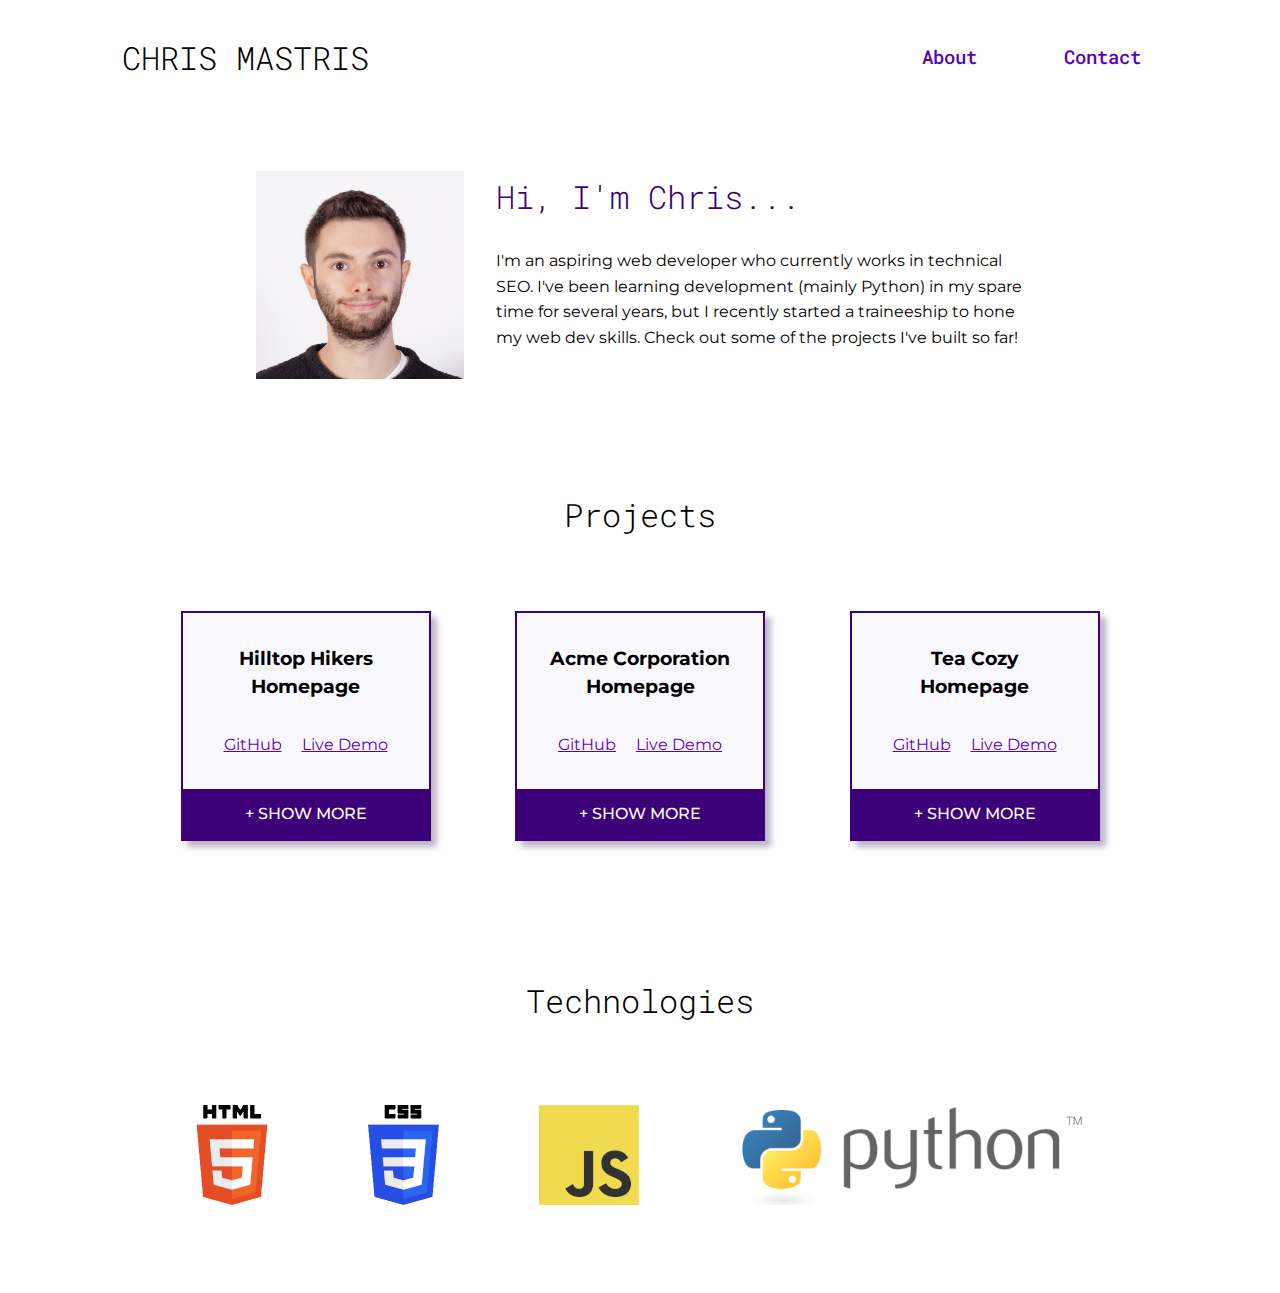
<file: index.html>
<!DOCTYPE html>
<!--[if lt IE 7]>      <html class="no-js lt-ie9 lt-ie8 lt-ie7"> <![endif]-->
<!--[if IE 7]>         <html class="no-js lt-ie9 lt-ie8"> <![endif]-->
<!--[if IE 8]>         <html class="no-js lt-ie9"> <![endif]-->
<!--[if gt IE 8]>      <html class="no-js"> <!--<![endif]-->
<html>
  <head>
    <meta charset="utf-8">
    <meta http-equiv="X-UA-Compatible" content="IE=edge">
    <title>About | Chris Mastris</title>
    <meta name="description" content="Learn more about my skills and previous projects.">
    <meta name="viewport" content="width=device-width, initial-scale=1">
    <link rel="preconnect" href="https://fonts.googleapis.com">
    <link rel="preconnect" href="https://fonts.gstatic.com" crossorigin>
    <link rel="stylesheet" href="./resources/css/reset.css">
    <link rel="stylesheet" href="./resources/css/styles.css">
    <link href="https://fonts.googleapis.com/css2?family=Montserrat:wght@400;500&family=Roboto+Mono:wght@300;500&display=swap" rel="stylesheet">
    <link rel="icon" href="./resources/images/favicon.ico">
  </head>
  <body>
    <header>
      <div class="logo">Chris Mastris</div>
      <nav>
        <ul>
          <li><a href="/codecademy-portfolio/">About</a></li>
          <li><a href="/codecademy-portfolio/contact.html">Contact</a></li>
        </ul>
      </nav>
    </header>
    <main>
      <section class="content-container-narrow">
        <div class="media-object">
          <img src="./resources/images/headshot.jpg" alt="Chris Mastris" class="media">
          <div class="content">
            <h2 class="dark-purple">Hi, I'm Chris...</h2>
            <p>I'm an aspiring web developer who currently works in technical SEO. I've been learning development (mainly Python) in my spare time for several years, but I recently started a traineeship to hone my web dev skills. Check out some of the projects I've built so far!</p>
          </div>
        </div>
      </section>
      <section class="content-container tiles">
        <h2 class="section-heading">Projects</h2>
        <article class="tile collapsed">
          <div class="main-content">
            <h3>Hilltop Hikers Homepage</h3>
            <div class="expanded-content">
              <img src="./resources/images/hilltop-hikers.png" alt="Hilltop Hikers Website Screenshot">
              <p>A Codecademy HTML & CSS independent practice project with an open-ended brief: design, build, and style a static club homepage. I utilised media queries, CSS Flexbox, and CSS Grid to produce a responsive layout. Material Symbols (font icons) were used to add extra visual flair.</p>
            </div>
          </div>
          <div class="links">
            <a href="https://github.com/Cmastris/club-homepage" target="_blank" rel="noopener">GitHub</a>
            <a href="https://cmastris.github.io/club-homepage/" target="_blank" rel="noopener">Live Demo</a>
          </div>
          <div class="expand-toggle">+ Show More</div>
        </article>
        <article class="tile collapsed">
          <div class="main-content">
            <h3>Acme Corporation Homepage</h3>
            <div class="expanded-content">
              <img src="./resources/images/acme-corporation.png" alt="Acme Corporation Website Screenshot">
              <p>A Codecademy HTML & CSS independent practice project with an open-ended brief: design, build, and style a static company homepage using CSS Flexbox. I utilised media queries and CSS Flexbox to produce a responsive layout.</p>
            </div>
          </div>
          <div class="links">
            <a href="https://github.com/Cmastris/company-homepage-flexbox" target="_blank" rel="noopener">GitHub</a>
            <a href="https://cmastris.github.io/company-homepage-flexbox/" target="_blank" rel="noopener">Live Demo</a>
          </div>
          <div class="expand-toggle">+ Show More</div>
        </article>
        <article class="tile collapsed">
          <div class="main-content">
            <h3>Tea Cozy Homepage</h3>
            <div class="expanded-content">
              <img src="./resources/images/tea-cozy.png" alt="Tea Cozy Website Screenshot">
              <p>A Codecademy HTML & CSS independent practice project with the aim of creating and styling a page according to a design specification. I utilised CSS Flexbox to produce a responsive layout.</p>
            </div>
          </div>
          <div class="links">
            <a href="https://github.com/Cmastris/tea-cozy" target="_blank" rel="noopener">GitHub</a>
            <a href="https://cmastris.github.io/tea-cozy/" target="_blank" rel="noopener">Live Demo</a>
          </div>
          <div class="expand-toggle">+ Show More</div>
        </article>
      </section>
      <section class="content-container logos">
        <h2 class="section-heading">Technologies</h2>
        <div class="logo">
          <img src="./resources/images/html5-logo.png" alt="HTML5 Logo">
        </div>
        <div class="logo">
          <img src="./resources/images/css3-logo.png" alt="CSS3 Logo">
        </div>
        <div class="logo">
          <img src="./resources/images/javascript-logo.png" alt="JavaScript Logo">
        </div>
        <div class="logo">
          <img src="./resources/images/python-logo.png" alt="Python Logo">
        </div>
      </section>
    </main>
    <script src="./resources/js/main.js" async defer></script>
  </body>
</html>
</file>
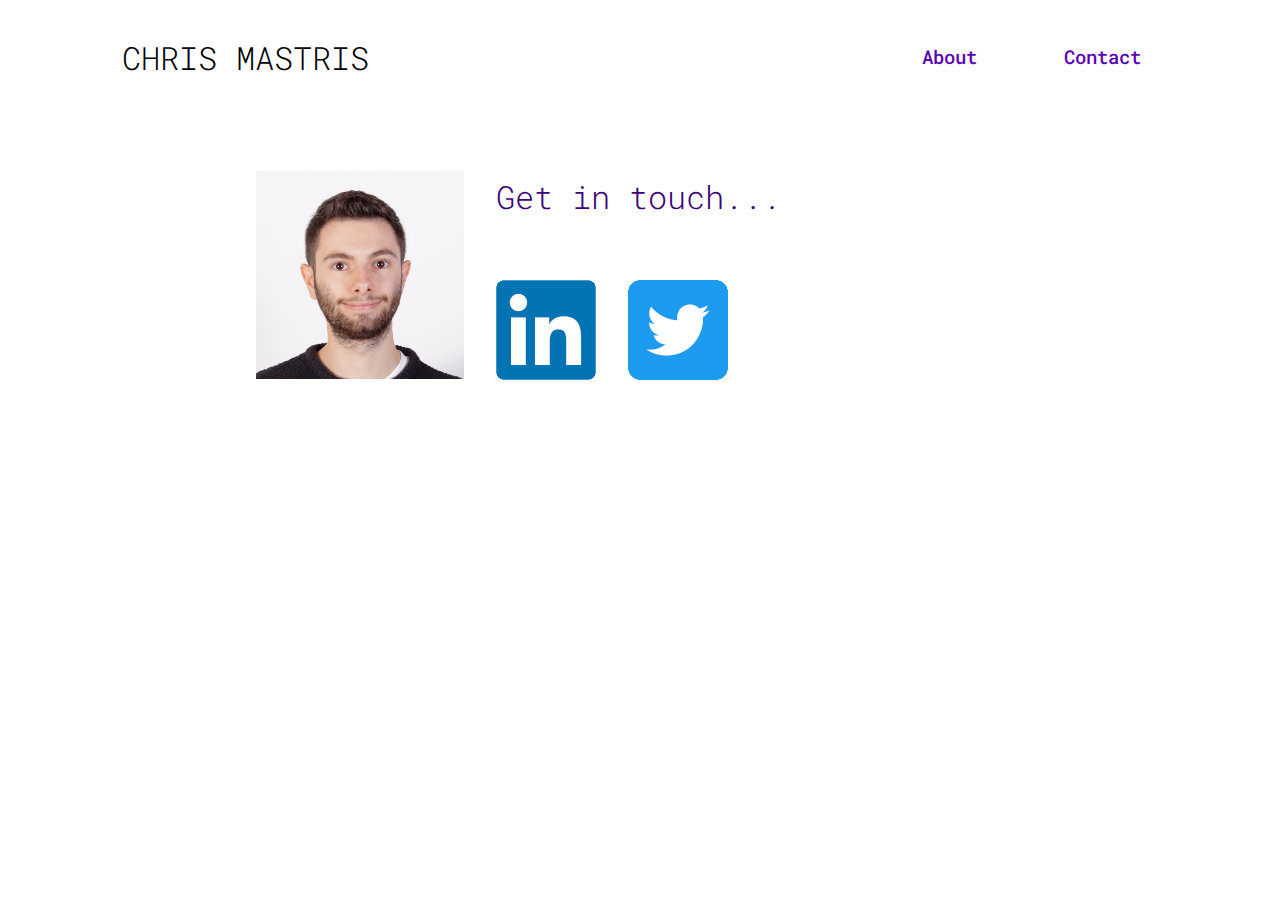
<file: contact.html>
<!DOCTYPE html>
<!--[if lt IE 7]>      <html class="no-js lt-ie9 lt-ie8 lt-ie7"> <![endif]-->
<!--[if IE 7]>         <html class="no-js lt-ie9 lt-ie8"> <![endif]-->
<!--[if IE 8]>         <html class="no-js lt-ie9"> <![endif]-->
<!--[if gt IE 8]>      <html class="no-js"> <!--<![endif]-->
<html>
  <head>
    <meta charset="utf-8">
    <meta http-equiv="X-UA-Compatible" content="IE=edge">
    <title>Contact | Chris Mastris</title>
    <meta name="description" content="Get in touch.">
    <meta name="viewport" content="width=device-width, initial-scale=1">
    <link rel="preconnect" href="https://fonts.googleapis.com">
    <link rel="preconnect" href="https://fonts.gstatic.com" crossorigin>
    <link rel="stylesheet" href="./resources/css/reset.css">
    <link rel="stylesheet" href="./resources/css/styles.css">
    <link href="https://fonts.googleapis.com/css2?family=Montserrat:wght@400;500&family=Roboto+Mono:wght@300;500&display=swap" rel="stylesheet">
    <link rel="icon" href="./resources/images/favicon.ico">
  </head>
  <body>
    <header>
      <div class="logo">Chris Mastris</div>
      <nav>
        <ul>
          <li><a href="/codecademy-portfolio/">About</a></li>
          <li><a href="/codecademy-portfolio/contact.html">Contact</a></li>
        </ul>
      </nav>
    </header>
    <main>
      <section class="content-container-narrow">
        <div class="media-object">
          <img src="./resources/images/headshot.jpg" alt="Chris Mastris" class="media">
          <div class="content">
            <h2 class="dark-purple">Get in touch...</h2>
            <div class="logos">
              <div class="logo">
                <a href="https://www.linkedin.com/in/chrismastris/" target="_blank" rel="noopener">
                  <img src="./resources/images/linkedin-logo.png" alt="LinkedIn Logo">
                </a>
              </div>
              <div class="logo">
                <a href="https://twitter.com/Cmastris" target="_blank" rel="noopener">
                  <img src="./resources/images/twitter-logo.png" alt="Twitter Logo">
                </a>
              </div>
            </div>
          </div>
        </div>
      </section>
    </main>
    <script src="./resources/js/main.js" async defer></script>
  </body>
</html>
</file>
<file: resources/css/styles.css>
/* ===== Universal ===== */

body {
    font-family: "Montserrat", sans-serif;
}

header {
    display: flex;
    align-items: center;
    padding: 0 7.5%;
    font-family: "Roboto Mono", monospace;
}

header .logo {
    flex-grow: 5;  /* Push nav to the right-hand side on larger devices */
    padding: 0.8em;
    font-size: 2em;
    font-weight: 300;
    line-height: 2;
    text-transform: uppercase;
}

@media screen and (max-width: 768px) {
    header {
        padding: 0;
    }

    header .logo {
        font-size: 1.4em;
    }
}

header nav {
    flex-grow: 1;
    font-size: 1.2em;
    font-weight: 500;
}

header nav ul {
    display: flex;
    flex-wrap: wrap;
    justify-content: space-around;
    margin: 0;
    padding: 0;
    list-style-type: none;
}

header nav a {
    display: inline-block;
    margin: 0 0.4em;
    padding: 0.4em 0.6em;
    color: rgb(60, 0, 120);
    text-decoration: none;
}

header nav a:hover {
    color: rgb(90, 0, 180);
    text-decoration: underline;
    text-shadow: 2px 2px 8px rgb(240, 230, 255);
}

header nav a:active {
    color: rgb(140, 45, 255);
}


/* ===== Utilities ===== */

.collapsed .expanded-content {
    display: none;
}

.expanded .expanded-content {
    display: block;
}

.content-container {
    padding: 3.5em 10%;
}

.content-container-narrow {
    padding: 3.5em 20%;
}

@media only screen and (max-width: 1200px) {
    .content-container,
    .content-container-narrow {
        padding: 3em 4%;
    }
}

.dark-purple {
    color: rgb(60, 0, 120);
}

.section-heading {
    width: 100%;
    margin-bottom: 1.5em;
}


/* ===== Components ===== */

.logos {
    display: flex;
    flex-wrap: wrap;
    justify-content: space-evenly;
    text-align: center;
}

.logos .logo {
    height: 100px;
    margin: 2em;
}

.logos img {
    max-height: 100%;
}

/* https://developer.mozilla.org/en-US/docs/Web/CSS/Layout_cookbook/Media_objects */

.media-object {
    display: grid;
    grid-template-columns: fit-content(240px) 1fr;
    grid-template-areas: "image content";
}

.media-object .media {
    grid-area: image;
    padding-right: 2em;
}

.media-object .content {
    grid-area: content;
    line-height: 1.6;
}

.media-object .logos {
    justify-content: flex-start;
}

.media-object .logo {
    margin-left: 0;
}

@media (max-width: 650px) {
    .media-object {
        display: flex;
        flex-direction: column;
        align-items: center;
        text-align: center;
    }

    .media-object .media {
        width: 300px;
        padding: 0 0 1.5em 0;
    }

    .media-object .logos {
        justify-content: center;
    }

    .media-object .logo {
        margin: 1em;
    }
}

.tiles {
    display: flex;
    flex-wrap: wrap;
    justify-content: space-evenly;
    text-align: center;
}

.tile {
    display: flex;
    flex-direction: column;
    justify-content: flex-end;  /* Align links and toggle at bottom */
    min-width: 300px;
    width: 20%;
    margin: 1.5em 2em;
    background-color: rgb(250, 248, 255);
    border: 2px solid rgb(60, 0, 120);
    box-shadow: 6px 6px 6px rgb(190, 180, 200);
}

.tile .main-content {
    margin-bottom: auto;  /* Align main content at top */
    padding: 2em 1.5em;
}

.tile .links a {
    display: inline-block;
    margin: 0 0.5em 2em 0.5em;
}

.tiles .expand-toggle {
    padding: 0.8em 1em;
    background-color: rgb(60, 0, 120);
    color: white;
    cursor: pointer;
    font-weight: 500;
    text-transform: uppercase;
}

.tiles .expand-toggle:hover {
    background-color: rgb(90, 0, 180);
}

@media screen and (max-width: 1400px) {
    .tile {
        min-width: 250px;
    }
}

.tile.expanded {
    width: 90%;
    background-color: white;
    border: 2px solid rgb(110, 60, 220);
    box-shadow: 0 0 25px 8px rgb(160, 150, 255);
}

.tile.expanded img {
    margin: 3em auto;
}

@media screen and (min-width: 1501px) {
    .tile.expanded p {
        padding: 0 15%;
    }
}

@media screen and (min-width: 769px) {
    .tile.expanded h3 {
        font-size: 1.8em;
    }

    .tile.expanded p {
        font-size: 1.2em;
    }

    .tile.expanded .links a {
        font-size: 1.3em;
        margin: 0 1em 2em 1em;
    }
}

@media screen and (max-width: 1200px) {
    .tile.expanded {
        min-width: 250px;
        width: 100%;
    }
}


/* ===== Elements ===== */

h1,
h2 {
    font-family: "Roboto Mono", monospace;
    font-weight: 300;
}

h2 {
    margin-bottom: 0.8em;
    font-size: 2em;
}

@media screen and (max-width: 768px) {
    h2 {
        font-size: 1.6em;
    }
}

a:link {
    color: rgb(90, 0, 180);
}

a:visited {
    color: rgb(60, 0, 120);
}

a:hover {
    color: rgb(120, 40, 240);
}

a:active {
    text-decoration: none;
}
</file>
